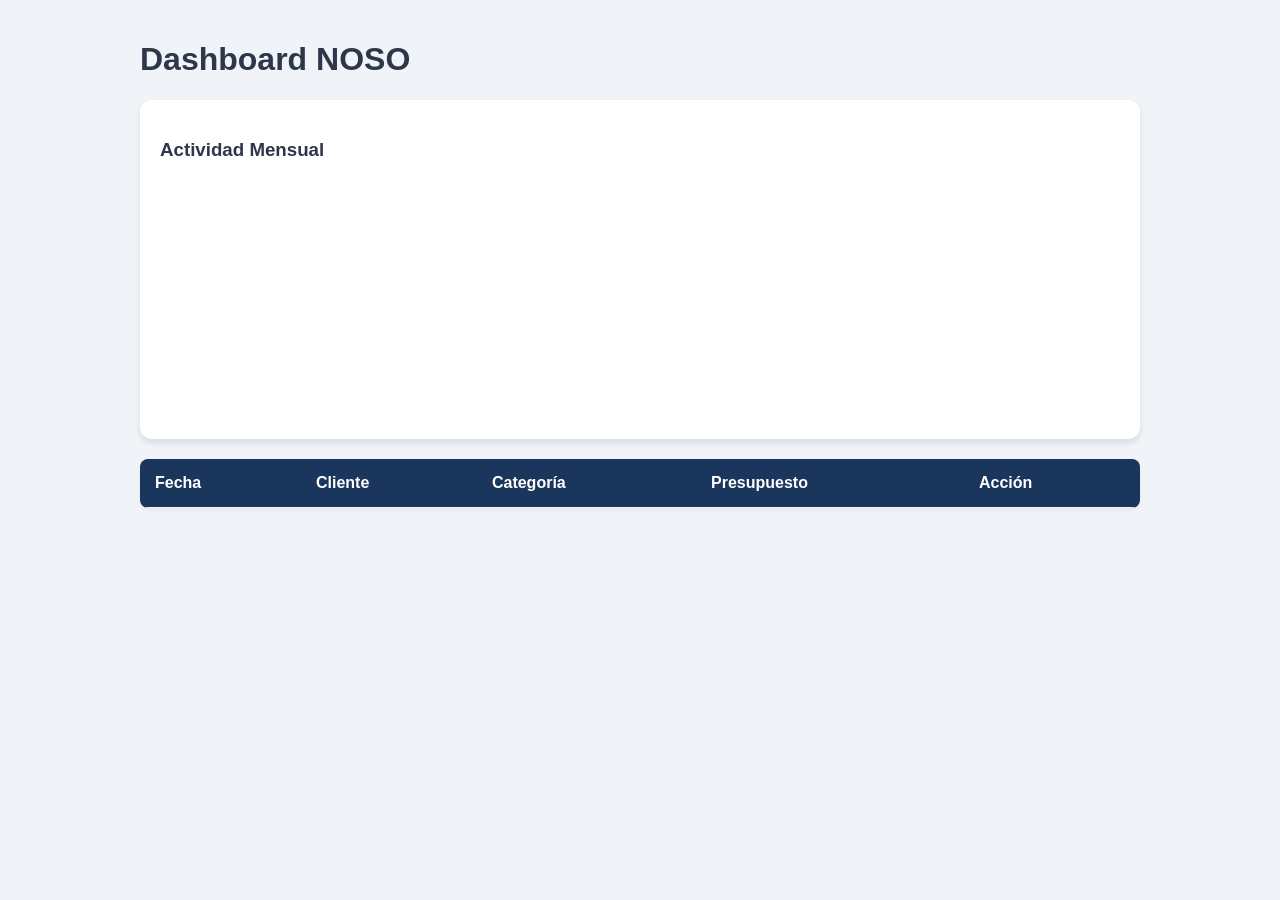
<file: index.html>
<!DOCTYPE html>
<html lang="es">
<head>
    <meta charset="UTF-8">
    <title>Dashboard NOSO Professional</title>
    <style>
        :root { --noso-azul-oscuro: #1a365d; --noso-azul-medio: #3182ce; --noso-azul-claro: #63b3ed; --noso-rojo: #e53e3e; --fondo: #f0f4f8; --texto: #2d3748; --blanco: #ffffff; }
        body { font-family: 'Segoe UI', Roboto, sans-serif; background-color: var(--fondo); color: var(--texto); margin: 0; padding: 20px; }
        .container { max-width: 1000px; margin: auto; }
        .card { background: var(--blanco); padding: 20px; border-radius: 12px; box-shadow: 0 4px 6px rgba(0,0,0,0.1); margin-bottom: 20px; }
        .stats-grid { display: flex; justify-content: space-between; align-items: flex-end; height: 220px; padding-top: 20px; }
        table { width: 100%; border-collapse: collapse; background: var(--blanco); border-radius: 8px; overflow: hidden; box-shadow: 0 2px 4px rgba(0,0,0,0.05); }
        th, td { padding: 15px; text-align: left; border-bottom: 1px solid #edf2f7; }
        th { background-color: var(--noso-azul-oscuro); color: white; }
        .btn-borrar { background: var(--noso-rojo); color: white; border: none; padding: 6px 12px; border-radius: 4px; cursor: pointer; transition: 0.2s; }
    </style>
</head>
<body>

<div class="container">
    <h1>Dashboard NOSO</h1>
    <div class="card">
        <h3>Actividad Mensual</h3>
        <div class="stats-grid" id="dashboardMeses"></div>
    </div>
    <table>
        <thead>
            <tr><th>Fecha</th><th>Cliente</th><th>Categoría</th><th>Presupuesto</th><th>Acción</th></tr>
        </thead>
        <tbody id="lista-historial"></tbody>
    </table>
</div>

<script type="module" src="script.js"></script>
</body>
</html>
</file>
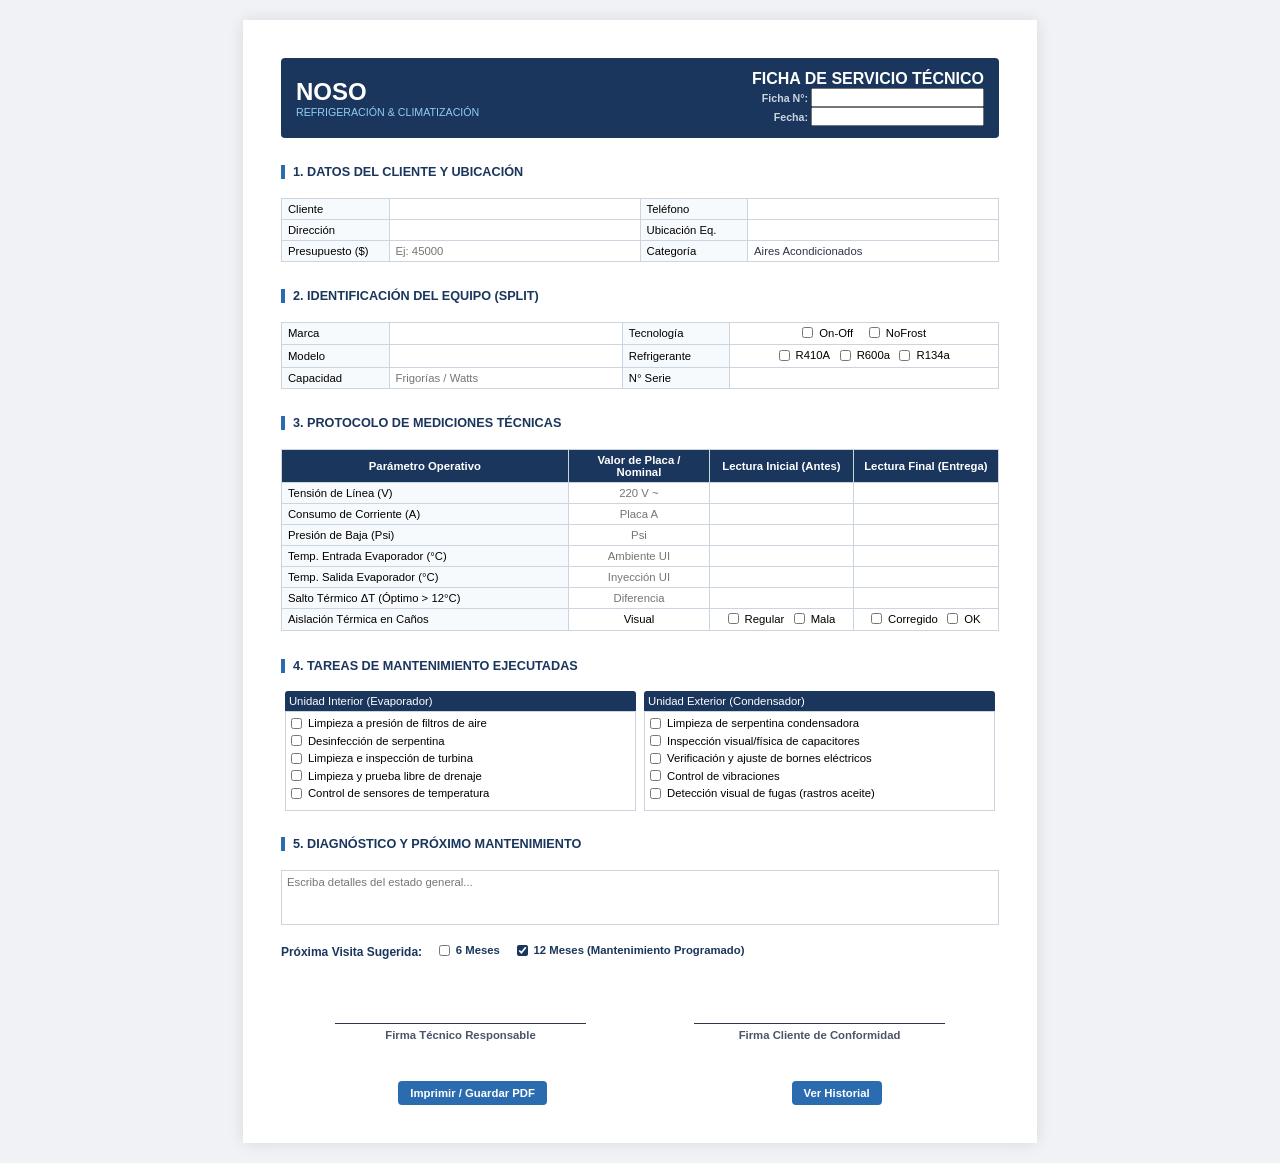
<file: index_aires.html>
<!DOCTYPE html>
<html lang="es">
<head>
    <meta charset="UTF-8">
    <title>Ficha Técnica NOSO</title>
    <link type="image/png" sizes="16x16" rel="icon" href="favicon.png">
    <link rel="stylesheet" href="style.css">
</head>
<body>
<div class="ficha-contenedor">
    <div class="header-banner">
        <table class="header-table">
            <tr>
                <td>
                    <div class="brand-title">NOSO</div>
                    <div class="brand-subtitle">Refrigeración & Climatización</div>
                </td>
                <td>
                    <div class="doc-title">FICHA DE SERVICIO TÉCNICO</div>
                    <div class="doc-meta">
                        <strong>Ficha N°:</strong> <input type="text" id="fichaNum" placeholder=""> <br>
                        <strong>Fecha:</strong> <input type="text" id="fecha" placeholder="">
                    </div>
                </td>
            </tr>
        </table>
    </div>

    <div class="section-title">1. Datos del Cliente y Ubicación</div>
    <table class="data-table">
        <tr>
            <td class="field-label">Cliente</td>
            <td class="field-value"><input type="text" id="cliente" class="input-table"></td>
            <td class="field-label">Teléfono</td>
            <td class="field-value"><input type="text" id="telefono" class="input-table"></td>
        </tr>
        <tr>
            <td class="field-label">Dirección</td>
            <td class="field-value"><input type="text" id="direccion" class="input-table"></td>
            <td class="field-label">Ubicación Eq.</td>
            <td class="field-value"><input type="text" id="ubicacion" class="input-table"></td>
        </tr>
        <!-- AQUI CORREGIMOS: Agregamos Presupuesto y Categoría -->
        <tr>
            <td class="field-label">Presupuesto ($)</td>
            <td class="field-value"><input type="number" id="presupuesto" class="input-table" placeholder="Ej: 45000"></td>
            <td class="field-label">Categoría</td>
            <td class="field-value"><input type="text" id="categoria" class="input-table" value="Aires Acondicionados"></td>
        </tr>
    </table>

    <div class="section-title">2. Identificación del Equipo (Split)</div>
    <table class="data-table">
        <tr>
            <td class="field-label">Marca</td>
            <td class="field-value"><input type="text" id="marca" class="input-table"></td>
            <td class="field-label">Tecnología</td>
            <td class="field-value text-center">
                <label class="label-check"><input type="checkbox" class="custom-check"> On-Off</label> &nbsp; &nbsp; 
                <label class="label-check"><input type="checkbox" class="custom-check"> NoFrost</label>
            </td>
        </tr>
        <tr>
            <td class="field-label">Modelo</td>
            <td class="field-value"><input type="text" id="modelo" class="input-table"></td>
            <td class="field-label">Refrigerante</td>
            <td class="field-value text-center">
                <label class="label-check"><input type="checkbox" class="custom-check"> R410A</label> &nbsp; 
                <label class="label-check"><input type="checkbox" class="custom-check"> R600a</label> &nbsp; 
                <label class="label-check"><input type="checkbox" class="custom-check"> R134a</label>
            </td>
        </tr>
        <!-- AQUI MOVIMOS LOS IDs FALTANTES DE CAPACIDAD Y SERIE -->
        <tr>
            <td class="field-label">Capacidad</td>
            <td class="field-value"><input type="text" id="capacidad" class="input-table" placeholder="Frigorías / Watts"></td>
            <td class="field-label">N° Serie</td>
            <td class="field-value"><input type="text" id="serie" class="input-table"></td>
        </tr>
    </table>

    <div class="section-title">3. Protocolo de Mediciones Técnicas</div>
    <table class="data-table protocol-table">
        <thead>
            <tr>
                <th>Parámetro Operativo</th>
                <th>Valor de Placa / Nominal</th>
                <th>Lectura Inicial (Antes)</th>
                <th>Lectura Final (Entrega)</th>
            </tr>
        </thead>
        <tbody>
            <tr>
                <td class="left-align">Tensión de Línea (V)</td>
                <td><input type="text" class="input-table text-center" placeholder="220 V ~"></td>
                <td><input type="text" class="input-table text-center"></td>
                <td><input type="text" class="input-table text-center"></td>
            </tr>
            <tr>
                <td class="left-align">Consumo de Corriente (A)</td>
                <td><input type="text" class="input-table text-center" placeholder="Placa A"></td>
                <td><input type="text" class="input-table text-center"></td>
                <td><input type="text" class="input-table text-center"></td>
            </tr>
            <tr>
                <td class="left-align">Presión de Baja (Psi)</td>
                <td><input type="text" class="input-table text-center" placeholder="Psi"></td>
                <td><input type="text" class="input-table text-center"></td>
                <td><input type="text" class="input-table text-center"></td>
            </tr>
            <tr>
                <td class="left-align">Temp. Entrada Evaporador (°C)</td>
                <td><input type="text" class="input-table text-center" placeholder="Ambiente UI"></td>
                <td><input type="text" class="input-table text-center"></td>
                <td><input type="text" class="input-table text-center"></td>
            </tr>
            <tr>
                <td class="left-align">Temp. Salida Evaporador (°C)</td>
                <td><input type="text" class="input-table text-center" placeholder="Inyección UI"></td>
                <td><input type="text" class="input-table text-center"></td>
                <td><input type="text" class="input-table text-center"></td>
            </tr>
            <tr>
                <td class="left-align">Salto Térmico ΔT (Óptimo > 12°C)</td>
                <td><input type="text" class="input-table text-center" placeholder="Diferencia"></td>
                <td><input type="text" class="input-table text-center"></td>
                <td><input type="text" class="input-table text-center"></td>
            </tr>
            <tr>
                <td class="left-align">Aislación Térmica en Caños</td>
                <td class="text-center">Visual</td>
                <td class="text-center">
                    <label class="label-check"><input type="checkbox" class="custom-check"> Regular</label> &nbsp; 
                    <label class="label-check"><input type="checkbox" class="custom-check"> Mala</label>
                </td>
                <td class="text-center">
                    <label class="label-check"><input type="checkbox" class="custom-check"> Corregido</label> &nbsp; 
                    <label class="label-check"><input type="checkbox" class="custom-check"> OK</label>
                </td>
            </tr>
        </tbody>
    </table>

    <div class="section-title">4. Tareas de Mantenimiento Ejecutadas</div>
    <div class="checklist-container">
        <div class="checklist-box">
            <div class="checklist-header">Unidad Interior (Evaporador)</div>
            <div class="checklist-body">
                <div class="checklist-item"><label class="label-check"><input type="checkbox" class="custom-check"> Limpieza a presión de filtros de aire</label></div>
                <div class="checklist-item"><label class="label-check"><input type="checkbox" class="custom-check"> Desinfección de serpentina</label></div>
                <div class="checklist-item"><span class="checkbox-placeholder"></span><label class="label-check"><input type="checkbox" class="custom-check"> Limpieza e inspección de turbina</label></div>
                <div class="checklist-item"><label class="label-check"><input type="checkbox" class="custom-check"> Limpieza y prueba libre de drenaje</label></div>
                <div class="checklist-item"><label class="label-check"><input type="checkbox" class="custom-check"> Control de sensores de temperatura</label></div>
            </div>
        </div>
        <div class="checklist-box">
            <div class="checklist-header">Unidad Exterior (Condensador)</div>
            <div class="checklist-body">
                <div class="checklist-item"><label class="label-check"><input type="checkbox" class="custom-check"> Limpieza de serpentina condensadora</label></div>
                <div class="checklist-item"><label class="label-check"><input type="checkbox" class="custom-check"> Inspección visual/física de capacitores</label></div>
                <div class="checklist-item"><label class="label-check"><input type="checkbox" class="custom-check"> Verificación y ajuste de bornes eléctricos</label></div>
                <div class="checklist-item"><label class="label-check"><input type="checkbox" class="custom-check"> Control de vibraciones</label></div>
                <div class="checklist-item"><label class="label-check"><input type="checkbox" class="custom-check"> Detección visual de fugas (rastros aceite)</label></div>
            </div>
        </div>
    </div>

    <div class="section-title">5. Diagnóstico y Próximo Mantenimiento</div>
    <div class="obs-box">
        <textarea class="obs-box-input" placeholder="Escriba detalles del estado general..."></textarea>
    </div>
    <div style="font-weight: bold; color: #1a365d; margin-bottom: 15px; font-size: 9pt;">
        Próxima Visita Sugerida: &nbsp; &nbsp; 
        <label class="label-check"><input type="checkbox" class="custom-check"> 6 Meses</label> &nbsp; &nbsp; 
        <label class="label-check"><input type="checkbox" class="custom-check" checked> 12 Meses (Mantenimiento Programado)</label>
    </div>

    <div class="signature-container">
        <div class="signature-cell">
            <div class="signature-line"></div>
            <div class="signature-label">Firma Técnico Responsable</div>
        </div>
        <div class="signature-cell">
            <div class="signature-line"></div>
            <div class="signature-label">Firma Cliente de Conformidad</div>
        </div>
    </div>
    
    <div style="display: flex; gap: 10px; justify-content: center; margin-top: 20px;">
        <button class="btn-print" onclick="guardarYImprimir()">Imprimir / Guardar PDF</button>
        <a href="historial.html" class="btn-historial">Ver Historial</a>
    </div>
    <script type="module" src="script.js"></script>
</div>
</body>
</html>
</file>
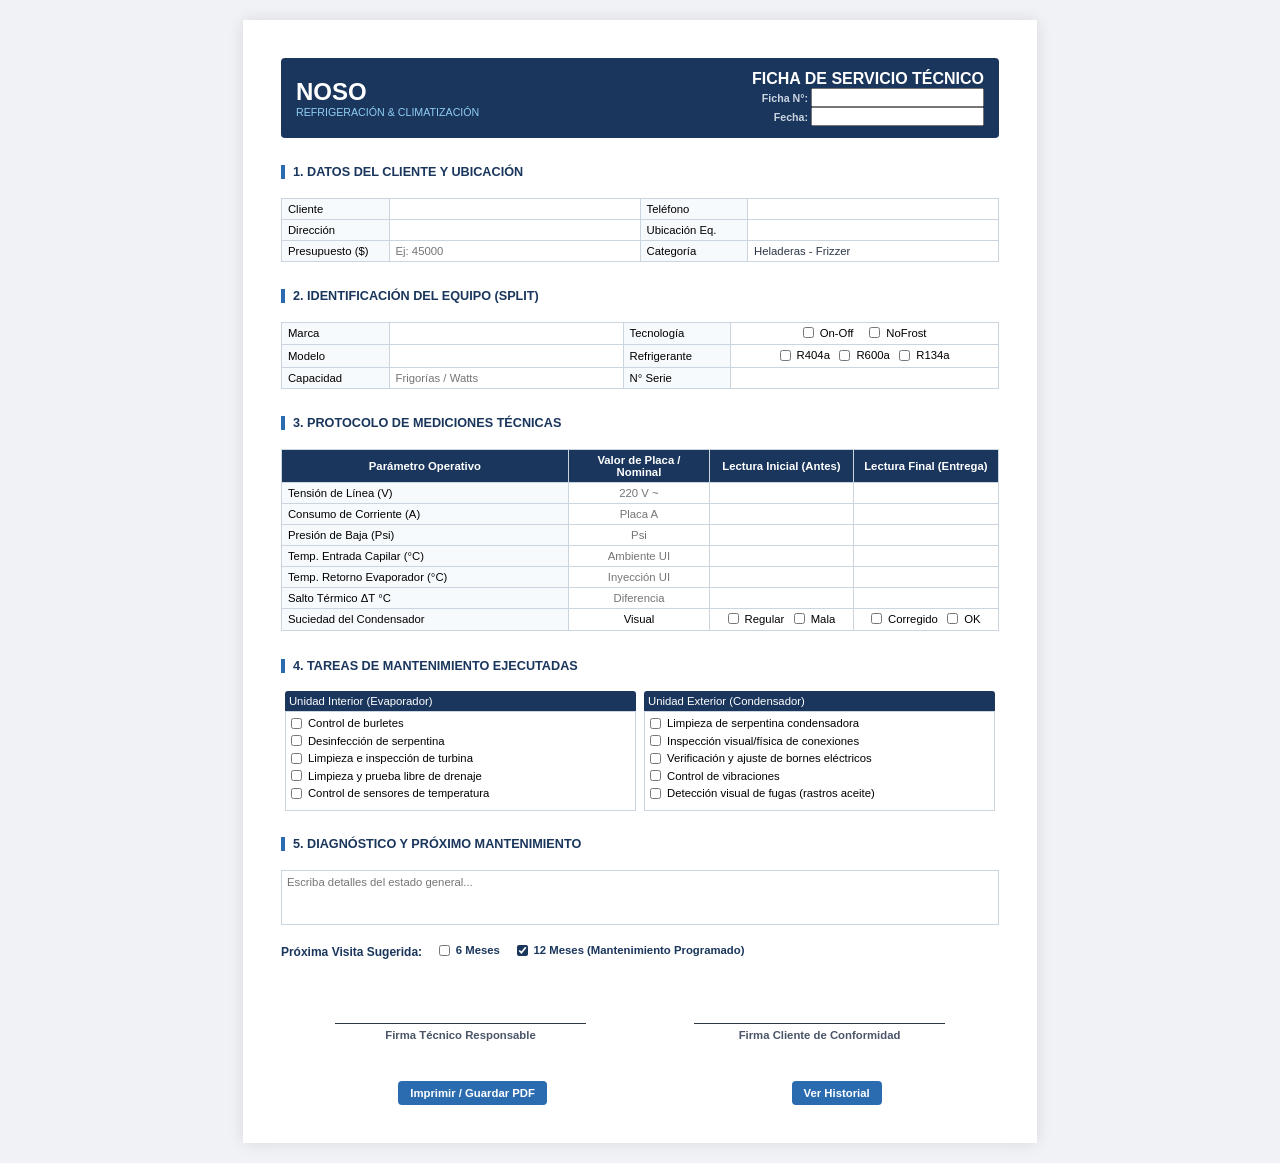
<file: index_heladera.html>
<!DOCTYPE html>
<html lang="es">
<head>
    <meta charset="UTF-8">
    <title>Ficha Técnica NOSO</title>
    <link type="image/png" sizes="16x16" rel="icon" href="favicon.png">
    <link rel="stylesheet" href="style.css">
</head>
<body>
<div class="ficha-contenedor">
    <div class="header-banner">
        <table class="header-table">
            <tr>
                <td>
                    <div class="brand-title">NOSO</div>
                    <div class="brand-subtitle">Refrigeración & Climatización</div>
                </td>
                <td>
                    <div class="doc-title">FICHA DE SERVICIO TÉCNICO</div>
                    <div class="doc-meta">
                        <strong>Ficha N°:</strong> <input type="text" id="fichaNum" placeholder=""> <br>
                        <strong>Fecha:</strong> <input type="text" id="fecha" placeholder="">
                    </div>
                </td>
            </tr>
        </table>
    </div>

    <div class="section-title">1. Datos del Cliente y Ubicación</div>
    <table class="data-table">
        <tr>
            <td class="field-label">Cliente</td>
            <td class="field-value"><input type="text" id="cliente" class="input-table"></td>
            <td class="field-label">Teléfono</td>
            <td class="field-value"><input type="text" id="telefono" class="input-table"></td>
        </tr>
        <tr>
            <td class="field-label">Dirección</td>
            <td class="field-value"><input type="text" id="direccion" class="input-table"></td>
            <td class="field-label">Ubicación Eq.</td>
            <td class="field-value"><input type="text" id="ubicacion" class="input-table"></td>
        </tr>
        <!-- AQUI CORREGIMOS: Agregamos Presupuesto y Categoría -->
        <tr>
            <td class="field-label">Presupuesto ($)</td>
            <td class="field-value"><input type="number" id="presupuesto" class="input-table" placeholder="Ej: 45000"></td>
            <td class="field-label">Categoría</td>
            <td class="field-value"><input type="text" id="categoria" class="input-table" value="Heladeras - Frizzer"></td>
        </tr>
    </table>

    <div class="section-title">2. Identificación del Equipo (Split)</div>
    <table class="data-table">
        <tr>
            <td class="field-label">Marca</td>
            <td class="field-value"><input type="text" id="marca" class="input-table"></td>
            <td class="field-label">Tecnología</td>
            <td class="field-value text-center">
                <label class="label-check"><input type="checkbox" class="custom-check"> On-Off</label> &nbsp; &nbsp; 
                <label class="label-check"><input type="checkbox" class="custom-check"> NoFrost</label>
            </td>
        </tr>
        <tr>
            <td class="field-label">Modelo</td>
            <td class="field-value"><input type="text" id="modelo" class="input-table"></td>
            <td class="field-label">Refrigerante</td>
            <td class="field-value text-center">
                <label class="label-check"><input type="checkbox" class="custom-check"> R404a</label> &nbsp; 
                <label class="label-check"><input type="checkbox" class="custom-check"> R600a</label> &nbsp; 
                <label class="label-check"><input type="checkbox" class="custom-check"> R134a</label>
            </td>
        </tr>
        <!-- AQUI MOVIMOS LOS IDs FALTANTES DE CAPACIDAD Y SERIE -->
        <tr>
            <td class="field-label">Capacidad</td>
            <td class="field-value"><input type="text" id="capacidad" class="input-table" placeholder="Frigorías / Watts"></td>
            <td class="field-label">N° Serie</td>
            <td class="field-value"><input type="text" id="serie" class="input-table"></td>
        </tr>
    </table>

    <div class="section-title">3. Protocolo de Mediciones Técnicas</div>
    <table class="data-table protocol-table">
        <thead>
            <tr>
                <th>Parámetro Operativo</th>
                <th>Valor de Placa / Nominal</th>
                <th>Lectura Inicial (Antes)</th>
                <th>Lectura Final (Entrega)</th>
            </tr>
        </thead>
        <tbody>
            <tr>
                <td class="left-align">Tensión de Línea (V)</td>
                <td><input type="text" class="input-table text-center" placeholder="220 V ~"></td>
                <td><input type="text" class="input-table text-center"></td>
                <td><input type="text" class="input-table text-center"></td>
            </tr>
            <tr>
                <td class="left-align">Consumo de Corriente (A)</td>
                <td><input type="text" class="input-table text-center" placeholder="Placa A"></td>
                <td><input type="text" class="input-table text-center"></td>
                <td><input type="text" class="input-table text-center"></td>
            </tr>
            <tr>
                <td class="left-align">Presión de Baja (Psi)</td>
                <td><input type="text" class="input-table text-center" placeholder="Psi"></td>
                <td><input type="text" class="input-table text-center"></td>
                <td><input type="text" class="input-table text-center"></td>
            </tr>
            <tr>
                <td class="left-align">Temp. Entrada Capilar (°C)</td>
                <td><input type="text" class="input-table text-center" placeholder="Ambiente UI"></td>
                <td><input type="text" class="input-table text-center"></td>
                <td><input type="text" class="input-table text-center"></td>
            </tr>
            <tr>
                <td class="left-align">Temp. Retorno Evaporador (°C)</td>
                <td><input type="text" class="input-table text-center" placeholder="Inyección UI"></td>
                <td><input type="text" class="input-table text-center"></td>
                <td><input type="text" class="input-table text-center"></td>
            </tr>
            <tr>
                <td class="left-align">Salto Térmico ΔT °C</td>
                <td><input type="text" class="input-table text-center" placeholder="Diferencia"></td>
                <td><input type="text" class="input-table text-center"></td>
                <td><input type="text" class="input-table text-center"></td>
            </tr>
            <tr>
                <td class="left-align">Suciedad del Condensador</td>
                <td class="text-center">Visual</td>
                <td class="text-center">
                    <label class="label-check"><input type="checkbox" class="custom-check"> Regular</label> &nbsp; 
                    <label class="label-check"><input type="checkbox" class="custom-check"> Mala</label>
                </td>
                <td class="text-center">
                    <label class="label-check"><input type="checkbox" class="custom-check"> Corregido</label> &nbsp; 
                    <label class="label-check"><input type="checkbox" class="custom-check"> OK</label>
                </td>
            </tr>
        </tbody>
    </table>

    <div class="section-title">4. Tareas de Mantenimiento Ejecutadas</div>
    <div class="checklist-container">
        <div class="checklist-box">
            <div class="checklist-header">Unidad Interior (Evaporador)</div>
            <div class="checklist-body">
                <div class="checklist-item"><label class="label-check"><input type="checkbox" class="custom-check"> Control de burletes</label></div>
                <div class="checklist-item"><label class="label-check"><input type="checkbox" class="custom-check"> Desinfección de serpentina</label></div>
                <div class="checklist-item"><span class="checkbox-placeholder"></span><label class="label-check"><input type="checkbox" class="custom-check"> Limpieza e inspección de turbina</label></div>
                <div class="checklist-item"><label class="label-check"><input type="checkbox" class="custom-check"> Limpieza y prueba libre de drenaje</label></div>
                <div class="checklist-item"><label class="label-check"><input type="checkbox" class="custom-check"> Control de sensores de temperatura</label></div>
            </div>
        </div>
        <div class="checklist-box">
            <div class="checklist-header">Unidad Exterior (Condensador)</div>
            <div class="checklist-body">
                <div class="checklist-item"><label class="label-check"><input type="checkbox" class="custom-check"> Limpieza de serpentina condensadora</label></div>
                <div class="checklist-item"><label class="label-check"><input type="checkbox" class="custom-check"> Inspección visual/física de conexiones</label></div>
                <div class="checklist-item"><label class="label-check"><input type="checkbox" class="custom-check"> Verificación y ajuste de bornes eléctricos</label></div>
                <div class="checklist-item"><label class="label-check"><input type="checkbox" class="custom-check"> Control de vibraciones</label></div>
                <div class="checklist-item"><label class="label-check"><input type="checkbox" class="custom-check"> Detección visual de fugas (rastros aceite)</label></div>
            </div>
        </div>
    </div>

    <div class="section-title">5. Diagnóstico y Próximo Mantenimiento</div>
    <div class="obs-box">
        <textarea class="obs-box-input" placeholder="Escriba detalles del estado general..."></textarea>
    </div>
    <div style="font-weight: bold; color: #1a365d; margin-bottom: 15px; font-size: 9pt;">
        Próxima Visita Sugerida: &nbsp; &nbsp; 
        <label class="label-check"><input type="checkbox" class="custom-check"> 6 Meses</label> &nbsp; &nbsp; 
        <label class="label-check"><input type="checkbox" class="custom-check" checked> 12 Meses (Mantenimiento Programado)</label>
    </div>

    <div class="signature-container">
        <div class="signature-cell">
            <div class="signature-line"></div>
            <div class="signature-label">Firma Técnico Responsable</div>
        </div>
        <div class="signature-cell">
            <div class="signature-line"></div>
            <div class="signature-label">Firma Cliente de Conformidad</div>
        </div>
    </div>
    
    <div style="display: flex; gap: 10px; justify-content: center; margin-top: 20px;">
        <button class="btn-print" onclick="guardarYImprimir()">Imprimir / Guardar PDF</button>
        <a href="historial.html" class="btn-historial">Ver Historial</a>
    </div>
    <script type="module" src="script.js"></script>
</div>
</body>
</html>
</file>
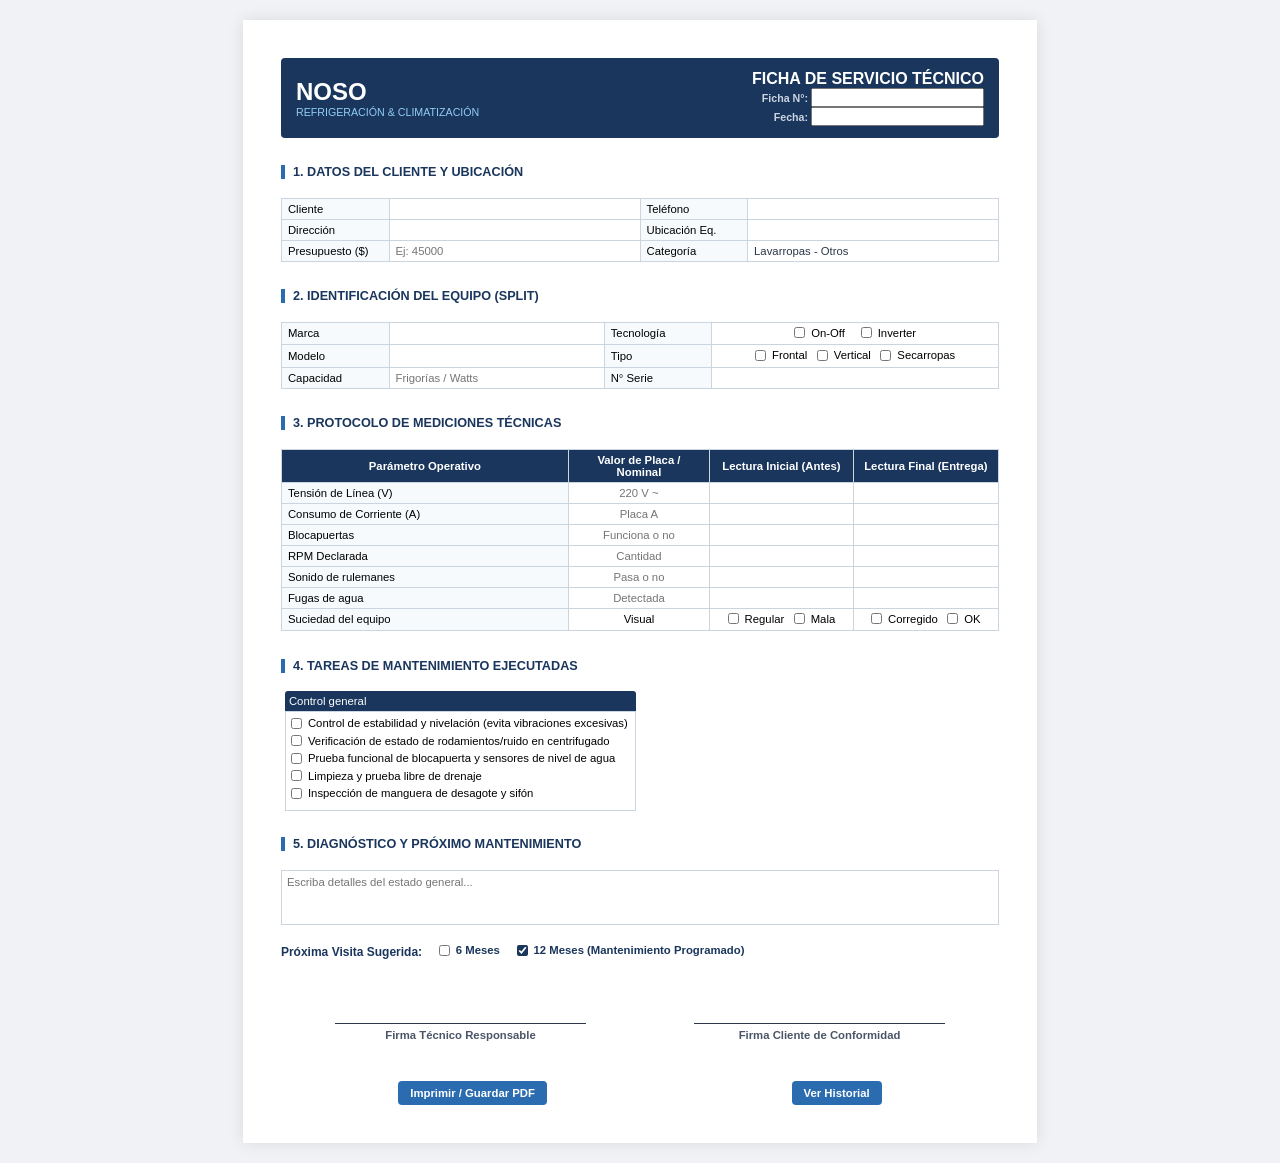
<file: index_lavarropas.html>
<!DOCTYPE html>
<html lang="es">
<head>
    <meta charset="UTF-8">
    <title>Ficha Técnica NOSO</title>
    <link type="image/png" sizes="16x16" rel="icon" href="favicon.png">
    <link rel="stylesheet" href="style.css">
</head>
<body>
<div class="ficha-contenedor">
    <div class="header-banner">
        <table class="header-table">
            <tr>
                <td>
                    <div class="brand-title">NOSO</div>
                    <div class="brand-subtitle">Refrigeración & Climatización</div>
                </td>
                <td>
                    <div class="doc-title">FICHA DE SERVICIO TÉCNICO</div>
                    <div class="doc-meta">
                        <strong>Ficha N°:</strong> <input type="text" id="fichaNum" placeholder=""> <br>
                        <strong>Fecha:</strong> <input type="text" id="fecha" placeholder="">
                    </div>
                </td>
            </tr>
        </table>
    </div>

    <div class="section-title">1. Datos del Cliente y Ubicación</div>
    <table class="data-table">
        <tr>
            <td class="field-label">Cliente</td>
            <td class="field-value"><input type="text" id="cliente" class="input-table"></td>
            <td class="field-label">Teléfono</td>
            <td class="field-value"><input type="text" id="telefono" class="input-table"></td>
        </tr>
        <tr>
            <td class="field-label">Dirección</td>
            <td class="field-value"><input type="text" id="direccion" class="input-table"></td>
            <td class="field-label">Ubicación Eq.</td>
            <td class="field-value"><input type="text" id="ubicacion" class="input-table"></td>
        </tr>
        <!-- AQUI CORREGIMOS: Agregamos Presupuesto y Categoría -->
        <tr>
            <td class="field-label">Presupuesto ($)</td>
            <td class="field-value"><input type="number" id="presupuesto" class="input-table" placeholder="Ej: 45000"></td>
            <td class="field-label">Categoría</td>
            <td class="field-value"><input type="text" id="categoria" class="input-table" value="Lavarropas - Otros"></td>
        </tr>
    </table>

    <div class="section-title">2. Identificación del Equipo (Split)</div>
    <table class="data-table">
        <tr>
            <td class="field-label">Marca</td>
            <td class="field-value"><input type="text" id="marca" class="input-table"></td>
            <td class="field-label">Tecnología</td>
            <td class="field-value text-center">
                <label class="label-check"><input type="checkbox" class="custom-check"> On-Off</label> &nbsp; &nbsp; 
                <label class="label-check"><input type="checkbox" class="custom-check"> Inverter</label>
            </td>
        </tr>
        <tr>
            <td class="field-label">Modelo</td>
            <td class="field-value"><input type="text" id="modelo" class="input-table"></td>
            <td class="field-label">Tipo</td>
            <td class="field-value text-center">
                <label class="label-check"><input type="checkbox" class="custom-check"> Frontal</label> &nbsp; 
                <label class="label-check"><input type="checkbox" class="custom-check"> Vertical</label> &nbsp; 
                <label class="label-check"><input type="checkbox" class="custom-check"> Secarropas</label>
            </td>
        </tr>
        <!-- AQUI MOVIMOS LOS IDs FALTANTES DE CAPACIDAD Y SERIE -->
        <tr>
            <td class="field-label">Capacidad</td>
            <td class="field-value"><input type="text" id="capacidad" class="input-table" placeholder="Frigorías / Watts"></td>
            <td class="field-label">N° Serie</td>
            <td class="field-value"><input type="text" id="serie" class="input-table"></td>
        </tr>
    </table>

    <div class="section-title">3. Protocolo de Mediciones Técnicas</div>
    <table class="data-table protocol-table">
        <thead>
            <tr>
                <th>Parámetro Operativo</th>
                <th>Valor de Placa / Nominal</th>
                <th>Lectura Inicial (Antes)</th>
                <th>Lectura Final (Entrega)</th>
            </tr>
        </thead>
        <tbody>
            <tr>
                <td class="left-align">Tensión de Línea (V)</td>
                <td><input type="text" class="input-table text-center" placeholder="220 V ~"></td>
                <td><input type="text" class="input-table text-center"></td>
                <td><input type="text" class="input-table text-center"></td>
            </tr>
            <tr>
                <td class="left-align">Consumo de Corriente (A)</td>
                <td><input type="text" class="input-table text-center" placeholder="Placa A"></td>
                <td><input type="text" class="input-table text-center"></td>
                <td><input type="text" class="input-table text-center"></td>
            </tr>
            <tr>
                <td class="left-align">Blocapuertas</td>
                <td><input type="text" class="input-table text-center" placeholder="Funciona o no"></td>
                <td><input type="text" class="input-table text-center"></td>
                <td><input type="text" class="input-table text-center"></td>
            </tr>
            <tr>
                <td class="left-align">RPM Declarada</td>
                <td><input type="text" class="input-table text-center" placeholder="Cantidad"></td>
                <td><input type="text" class="input-table text-center"></td>
                <td><input type="text" class="input-table text-center"></td>
            </tr>
            <tr>
                <td class="left-align">Sonido de rulemanes</td>
                <td><input type="text" class="input-table text-center" placeholder="Pasa o no"></td>
                <td><input type="text" class="input-table text-center"></td>
                <td><input type="text" class="input-table text-center"></td>
            </tr>
            <tr>
                <td class="left-align">Fugas de agua</td>
                <td><input type="text" class="input-table text-center" placeholder="Detectada"></td>
                <td><input type="text" class="input-table text-center"></td>
                <td><input type="text" class="input-table text-center"></td>
            </tr>
            <tr>
                <td class="left-align">Suciedad del equipo</td>
                <td class="text-center">Visual</td>
                <td class="text-center">
                    <label class="label-check"><input type="checkbox" class="custom-check"> Regular</label> &nbsp; 
                    <label class="label-check"><input type="checkbox" class="custom-check"> Mala</label>
                </td>
                <td class="text-center">
                    <label class="label-check"><input type="checkbox" class="custom-check"> Corregido</label> &nbsp; 
                    <label class="label-check"><input type="checkbox" class="custom-check"> OK</label>
                </td>
            </tr>
        </tbody>
    </table>

    <div class="section-title">4. Tareas de Mantenimiento Ejecutadas</div>
    <div class="checklist-container">
        <div class="checklist-box">
            <div class="checklist-header">Control general</div>
            <div class="checklist-body">
                <div class="checklist-item"><label class="label-check"><input type="checkbox" class="custom-check"> Control de estabilidad y nivelación (evita vibraciones excesivas)</label></div>
                <div class="checklist-item"><label class="label-check"><input type="checkbox" class="custom-check"> Verificación de estado de rodamientos/ruido en centrifugado</label></div>
                <div class="checklist-item"><span class="checkbox-placeholder"></span><label class="label-check"><input type="checkbox" class="custom-check"> Prueba funcional de blocapuerta y sensores de nivel de agua</label></div>
                <div class="checklist-item"><label class="label-check"><input type="checkbox" class="custom-check"> Limpieza y prueba libre de drenaje</label></div>
                <div class="checklist-item"><label class="label-check"><input type="checkbox" class="custom-check"> Inspección de manguera de desagote y sifón</label></div>
            </div>
        </div>
        <div class="checklist-box">
            
        </div>
    </div>

    <div class="section-title">5. Diagnóstico y Próximo Mantenimiento</div>
    <div class="obs-box">
        <textarea class="obs-box-input" placeholder="Escriba detalles del estado general..."></textarea>
    </div>
    <div style="font-weight: bold; color: #1a365d; margin-bottom: 15px; font-size: 9pt;">
        Próxima Visita Sugerida: &nbsp; &nbsp; 
        <label class="label-check"><input type="checkbox" class="custom-check"> 6 Meses</label> &nbsp; &nbsp; 
        <label class="label-check"><input type="checkbox" class="custom-check" checked> 12 Meses (Mantenimiento Programado)</label>
    </div>

    <div class="signature-container">
        <div class="signature-cell">
            <div class="signature-line"></div>
            <div class="signature-label">Firma Técnico Responsable</div>
        </div>
        <div class="signature-cell">
            <div class="signature-line"></div>
            <div class="signature-label">Firma Cliente de Conformidad</div>
        </div>
    </div>
    
    <div style="display: flex; gap: 10px; justify-content: center; margin-top: 20px;">
        <button class="btn-print" onclick="guardarYImprimir()">Imprimir / Guardar PDF</button>
        <a href="historial.html" class="btn-historial">Ver Historial</a>
    </div>
    <script type="module" src="script.js"></script>
</div>
</body>
</html>
</file>
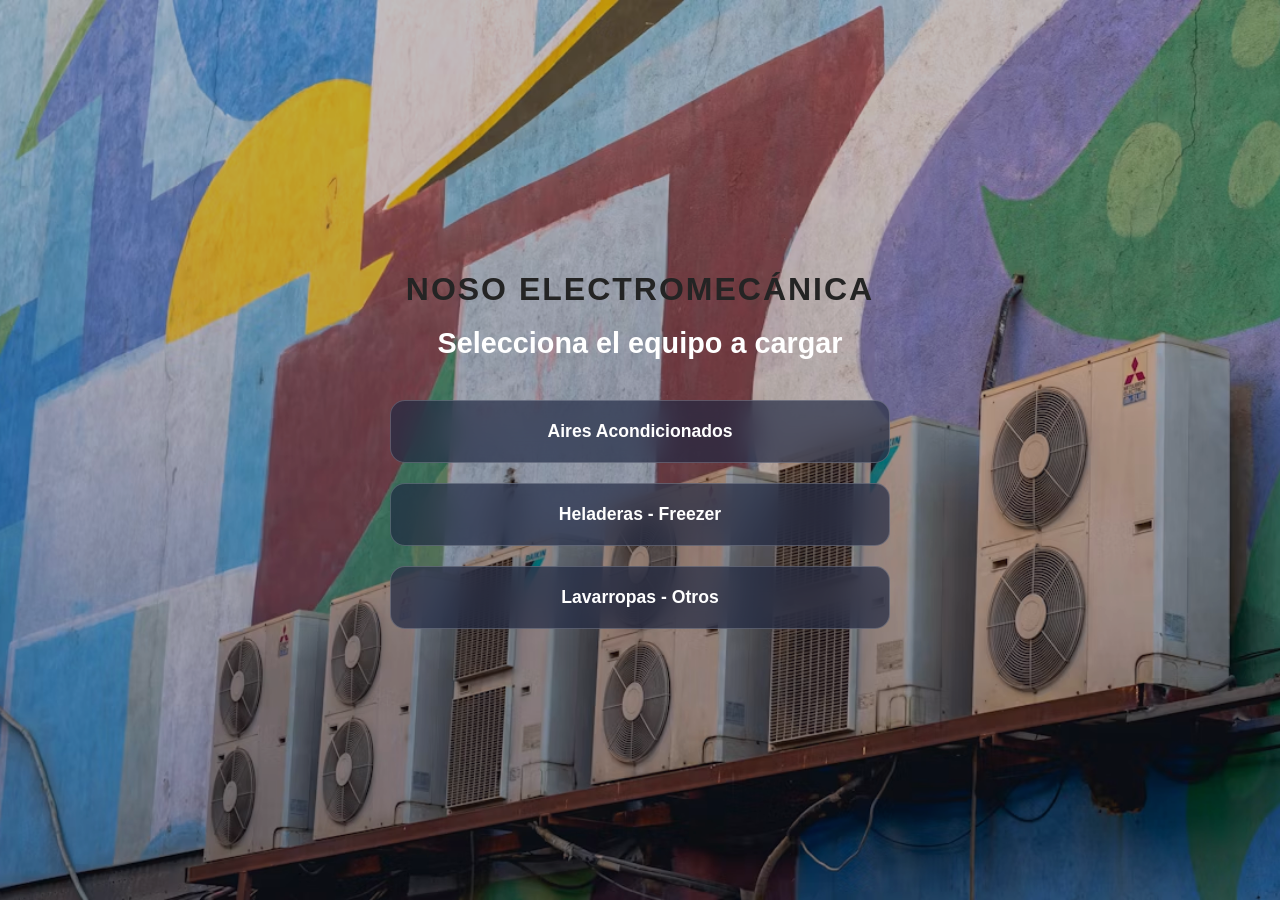
<file: selector.html>
<!DOCTYPE html>
<html lang="es">
<head>
    <meta charset="UTF-8">
    <title>Categorías</title>
    <link type="image/png" sizes="16x16" rel="icon" href="favicon.png">
    <style>
        :root { 
            --card-bg: rgba(28, 37, 65, 0.65); 
            --accent: #5BC0BE; 
            --texto: #FFFFFF; 
        }

        body { 
            font-family: 'Segoe UI', Roboto, sans-serif; 
            margin: 0; 
            height: 100vh; 
            display: flex; 
            align-items: center; 
            justify-content: center;
            background-image: url('fondo.avif'); /* Imagen cargada correctamente */
            background-size: cover;
            background-position: center;
            background-attachment: fixed;
        }

        /* Capa de oscurecimiento ajustada para más brillo y viveza */
        body::before {
            content: "";
            position: absolute;
            top: 0; left: 0; width: 100%; height: 100%;
            /* Bajamos la opacidad de 0.75 a 0.55 para que pase más luz */
            background: rgba(11, 19, 43, 0.25); 
            /* Añadimos un filtro para que los colores resalten más */
            backdrop-filter: saturate(120%) brightness(105%);
            z-index: 0;
        }

        .container { 
            text-align: center; 
            max-width: 500px; 
            width: 85%;
            position: relative;
            z-index: 1;
        }

        .brand-name { 
            color: rgb(36, 36, 36); 
            font-size: 2rem; 
            text-transform: uppercase; 
            letter-spacing: 2px; 
            margin-bottom: 5px;
            font-weight: bold;
        }

        h1 { margin-bottom: 40px; color: var(--texto); font-weight: 700; font-size: 1.8rem; }

        .btn-grid { display: flex; flex-direction: column; gap: 20px; }

        .btn-equipo { 
            background: var(--card-bg); 
            backdrop-filter: blur(15px); 
            border: 1px solid rgba(255, 255, 255, 0.2); 
            color: white; 
            padding: 20px; 
            border-radius: 15px; 
            font-size: 1.1rem; 
            font-weight: 600; 
            cursor: pointer; 
            transition: 0.4s; 
            text-decoration: none;
            display: block;
        }

        .btn-equipo:hover { 
            background: var(--accent); 
            color: #0B132B; 
            transform: scale(1.03); 
            box-shadow: 0 10px 20px rgba(91, 192, 190, 0.3);
        }
    </style>
</head>
<body>

    <div class="container">
        <div class="brand-name">NOSO Electromecánica</div>
        <h1>Selecciona el equipo a cargar</h1>
        
        <!-- En tu archivo selector.html, actualiza los href de esta forma: -->
<div class="btn-grid">
    <a href="index.html" class="btn-equipo"> Aires Acondicionados</a>
    <a href="index_heladera.html" class="btn-equipo"> Heladeras - Freezer</a>
    <a href="index_lavarropas.html" class="btn-equipo"> Lavarropas - Otros</a>
</div>
    </div>

</body>
</html>
</file>
<file: style.css>
/* Reset y configuración base */
* { margin: 0; padding: 0; box-sizing: border-box; }

body {
    background-color: #f0f2f5;
    padding: 20px;
    display: flex;
    justify-content: center;
    font-family: Arial, sans-serif;
}

/* Contenedor tipo "Hoja" - REVERTIDO A TU COPIADO ORIGINAL EXACTO */
.ficha-contenedor {
    width: 210mm;
    height: 297mm; /* Altura fija para obligar la contención A4 */
    background-color: white;
    padding: 10mm; /* El aire vertical que ya te funcionaba bien */
    box-shadow: 0 0 15px rgba(0,0,0,0.1);
    display: flex;
    flex-direction: column;
    justify-content: space-between; /* Distribuye los bloques según tu backup */
}

/* Configuración de Impresión Estricta */
@media print {
    body { background-color: white; padding: 0; }
    .ficha-contenedor { 
        box-shadow: none; 
        margin: 0; 
        width: 100%; 
        height: 100%; 
        padding: 0; 
    }
    @page { 
        size: A4 portrait; 
        margin: 10mm; 
    }
    .btn-print { display: none !important; }
}

/* --- ESTILOS DE LA FICHA (MANTENIENDO TUS MEDIDAS EXACTAS) --- */
.header-banner { background-color: #1a365d; color: white; padding: 12px 15px; border-radius: 4px; margin-bottom: 5px; }
.header-table { width: 100%; border-collapse: collapse; }
.brand-title { font-size: 18pt; font-weight: bold; }
.brand-subtitle { font-size: 8pt; color: #90cdf4; text-transform: uppercase; }
.doc-title { text-align: right; font-size: 12pt; font-weight: bold; }
.doc-meta { text-align: right; font-size: 8pt; color: #cbd5e0; }

.section-title { font-size: 9.5pt; font-weight: bold; color: #1a365d; border-left: 4px solid #2b6cb0; padding-left: 8px; margin: 8px 0 4px 0; text-transform: uppercase; }
.data-table, .protocol-table { width: 100%; border-collapse: collapse; margin-bottom: 5px; }

/* Celdas con tu padding exacto de 4px 6px */
.data-table th, .data-table td, .protocol-table th, .protocol-table td { border: 1px solid #cbd5e0; padding: 4px 6px; font-size: 8.5pt; }
.field-label { 
    background-color: #f7fafc; 
    font-weight: 500; /* Una negrita mucho más sutil y elegante */
    width: 15%; 
}

.protocol-table th { background-color: #1a365d; color: white; text-align: center; }
.left-align { background-color: #f7fafc; font-weight: 500; width: 40%; }

.checklist-container { display: table; width: 100%; table-layout: fixed; margin-bottom: 4px; }
.checklist-box { display: table-cell; width: 50%; padding: 0 4px; }
.checklist-header { background-color: #1a365d; color: white; font-size: 8.5pt; padding: 4px; border-radius: 3px 3px 0 0; }
.checklist-body { border: 1px solid #cbd5e0; padding: 5px; font-size: 8pt; }
.checklist-item { margin-bottom: 4px; } 
.checkbox { display: inline-block; width: 10px; height: 10px; border: 1px solid #4a5568; margin-right: 5px; }

/* Caja de observaciones - Revertida a tus 55px exactos */
.obs-box { border: 1px solid #cbd5e0; height: 55px; padding: 5px; margin-bottom: 5px; color: #a0aec0; font-style: italic; font-size: 8.5pt; }

/* Firmas - Revertidas a tus 35px de margin-top exactos */
.signature-container { margin-top: 35px; display: table; width: 100%; table-layout: fixed; }
.signature-cell { display: table-cell; text-align: center; }
.signature-line { width: 70%; border-top: 1px solid #2d3748; margin: 0 auto 5px auto; }
.signature-label { 
    font-size: 8.5pt; 
    font-weight: bold; /* <--- ESTO la hace negrita */
    color: #4a5568; 
}

/* ==========================================================================
   ADAPTACIÓN PARA QUE LOS INPUTS INTERACTIVOS EN CAJAS NO AGREGUEN TAMAÑO
   ========================================================================== */
.input-table {
    width: 100%;
    border: none;
    background-color: transparent;
    font-family: Arial, sans-serif;
    font-size: 8.5pt; /* Igual a tus celdas */
    color: #2d3748;
    padding: 0; /* Cero padding para que no altere la altura de tu celda */
    outline: none;
}
.input-table:focus { background-color: #ebf8ff; }

.input-line {
    border: none;
    border-bottom: 1px solid #cbd5e0;
    background-color: transparent;
    color: white;
    font-weight: bold;
    outline: none;
    font-size: 8.5pt;
}
.inline-fichanro { width: 50px; text-align: center; }
.inline-fecha { width: 100px; text-align: center; }

.obs-box-input {
    width: 100%;
    height: 100%; /* Toma los 55px exactos que definiste en .obs-box */
    border: none;
    background-color: transparent;
    font-family: Arial, sans-serif;
    font-size: 8.5pt;
    color: #2d3748;
    resize: none;
    outline: none;
}

.label-check { cursor: pointer; font-size: 8.5pt; display: inline-flex; align-items: center; }
.custom-check { margin-right: 6px; width: 11px; height: 11px; cursor: pointer; accent-color: #1a365d; }
.text-center { text-align: center; }

/* Botón flotante para la pantalla */
.btn-print {
    background-color: #2b6cb0;
    color: white;
    border: none; 
    padding: 6px 12px;
    font-size: 8.5pt;
    font-weight: bold;
    border-radius: 4px;
    cursor: pointer;
    margin: 5px auto 0 auto;
    display: block;
}
.btn-print:hover { background-color: #1a365d; }

.btn-historial {
    background-color: #2b6cb0; 
    color: white; 
    border: none; 
    padding: 6px 12px;
    font-size: 8.5pt; 
    font-weight: bold; 
    border-radius: 4px; 
    cursor: pointer;
    margin: 5px auto 0 auto; 
    display: block;
    text-decoration: none;
}

.btn-historial:hover {
    background-color: #1a365d;
}
</file>
